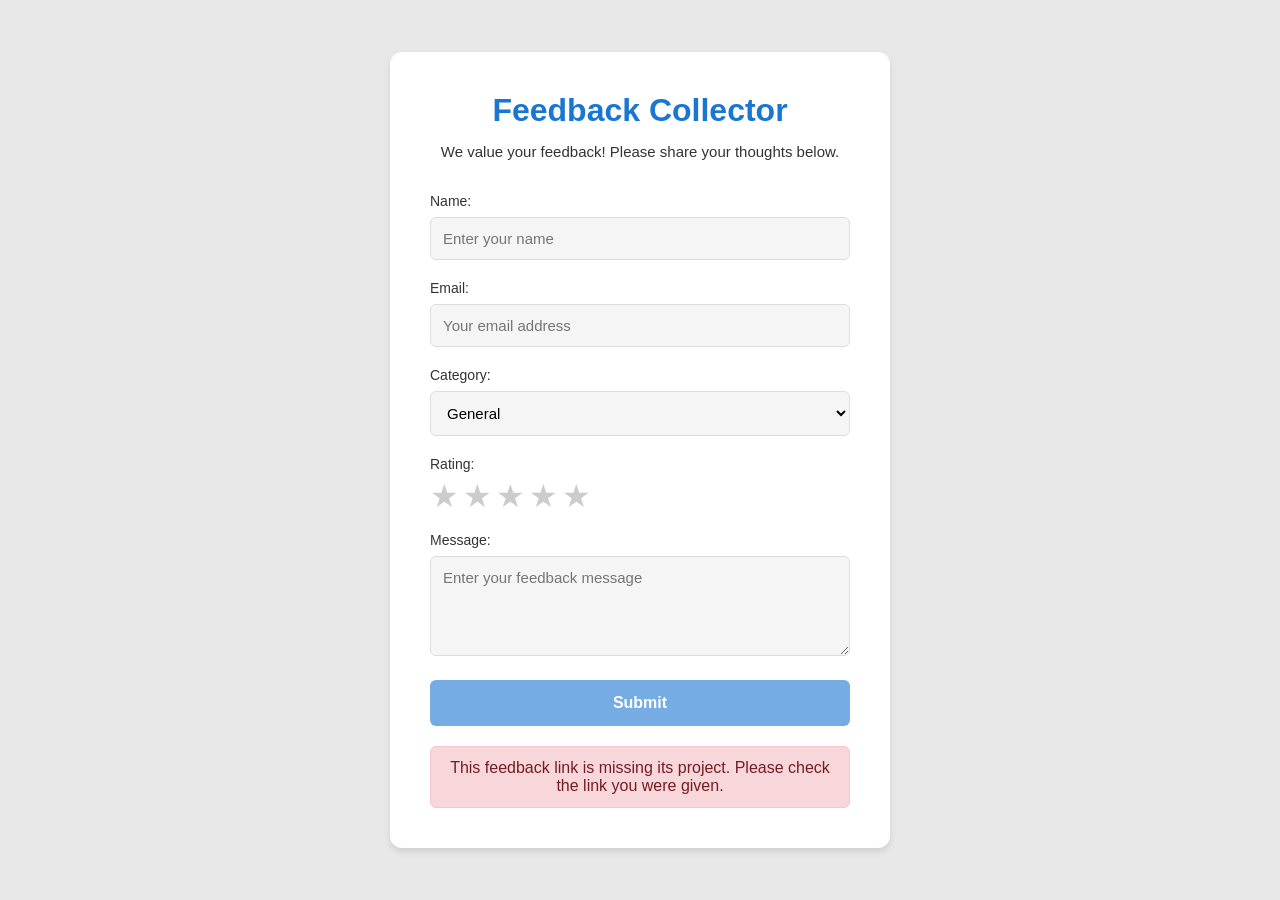
<file: frontend/index.html>
<!DOCTYPE html>
<html lang="en">
<head>
    <meta charset="UTF-8">
    <meta name="viewport" content="width=device-width, initial-scale=1.0">
    <title>Feedback Collector</title>
    <link rel="stylesheet" href="style.css">
</head>
<body>
    <div class="container">
        <h1>Feedback Collector</h1>
        <p class="subtitle">We value your feedback! Please share your thoughts below.</p>

        <form id="feedbackForm">
            <div class="form-group">
                <label for="name">Name:</label>
                <input type="text" id="name" required placeholder="Enter your name">
            </div>

            <div class="form-group">
                <label for="email">Email:</label>
                <input type="email" id="email" required placeholder="Your email address">
            </div>

            <div class="form-group">
                <label for="category">Category:</label>
                <select id="category">
                    <option value="general">General</option>
                    <option value="bug">Bug report</option>
                    <option value="feature">Feature request</option>
                    <option value="praise">Praise</option>
                    <option value="other">Other</option>
                </select>
            </div>

            <fieldset class="form-group">
                <legend>Rating:</legend>
                <div class="rating">
                    <input type="radio" id="rating5" name="rating" value="5" required>
                    <label for="rating5" title="5 stars">★</label>
                    <input type="radio" id="rating4" name="rating" value="4">
                    <label for="rating4" title="4 stars">★</label>
                    <input type="radio" id="rating3" name="rating" value="3">
                    <label for="rating3" title="3 stars">★</label>
                    <input type="radio" id="rating2" name="rating" value="2">
                    <label for="rating2" title="2 stars">★</label>
                    <input type="radio" id="rating1" name="rating" value="1">
                    <label for="rating1" title="1 star">★</label>
                </div>
            </fieldset>

            <div class="form-group">
                <label for="message">Message:</label>
                <textarea id="message" required placeholder="Enter your feedback message"></textarea>
            </div>

            <!-- Spam trap: hidden from people, but bots fill it in -->
            <div class="honeypot" aria-hidden="true">
                <label for="website">Website</label>
                <input type="text" id="website" name="website" tabindex="-1" autocomplete="off">
            </div>

            <button type="submit" id="submitBtn">
                <span id="btnText">Submit</span>
                <span id="btnLoader" class="loader hidden"></span>
            </button>
        </form>

        <div id="messageDiv" class="message"></div>
    </div>

    <script src="config.js"></script>
    <script src="app.js"></script>
</body>
</html>
</file>
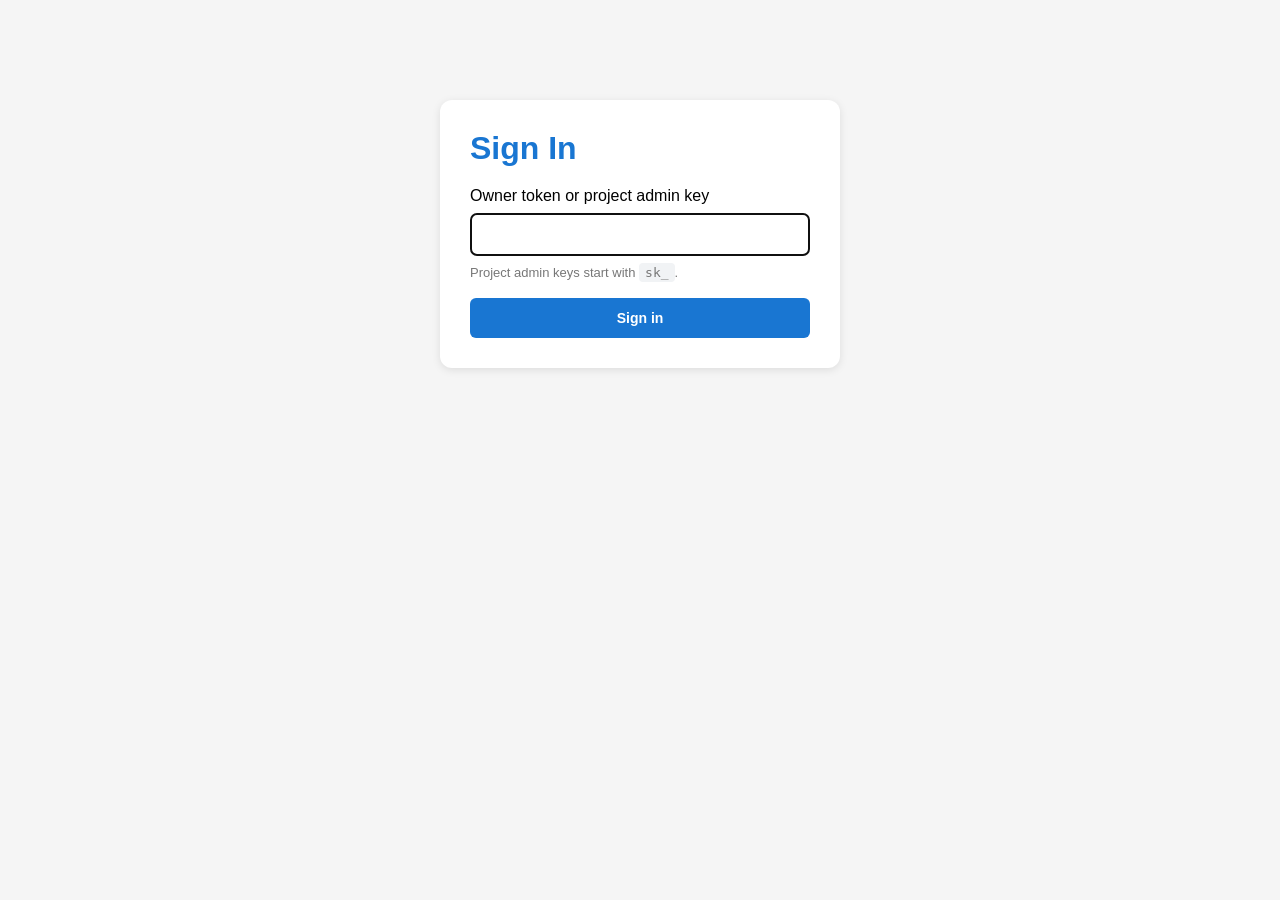
<file: frontend/admin.html>
<!DOCTYPE html>
<html lang="en">
<head>
    <meta charset="UTF-8">
    <meta name="viewport" content="width=device-width, initial-scale=1.0">
    <title>Feedback Admin Dashboard</title>
    <style>
        * {
            margin: 0;
            padding: 0;
            box-sizing: border-box;
        }

        body {
            font-family: -apple-system, BlinkMacSystemFont, 'Segoe UI', Roboto, Oxygen, Ubuntu, Cantarell, sans-serif;
            background-color: #f5f5f5;
            padding: 20px;
        }

        .header,
        .panel {
            background: white;
            padding: 30px;
            border-radius: 12px;
            box-shadow: 0 2px 8px rgba(0, 0, 0, 0.1);
            margin-bottom: 30px;
        }

        h1 {
            color: #1976d2;
            font-size: 32px;
            margin-bottom: 10px;
        }

        h2 {
            font-size: 18px;
            color: #333;
            margin-bottom: 15px;
        }

        .stats {
            display: flex;
            flex-wrap: wrap;
            gap: 20px;
            margin-top: 20px;
        }

        .stat-card {
            background: #e3f2fd;
            padding: 20px;
            border-radius: 8px;
            flex: 1;
            min-width: 140px;
        }

        .stat-number {
            font-size: 36px;
            font-weight: bold;
            color: #1976d2;
        }

        .stat-label {
            color: #666;
            margin-top: 5px;
        }

        .breakdown-row {
            display: grid;
            grid-template-columns: 50px 1fr 50px;
            align-items: center;
            gap: 10px;
            width: 100%;
            padding: 4px 0;
            background: none;
            color: #333;
            font-weight: normal;
            text-align: left;
        }

        .breakdown-row:hover {
            background: #f5f5f5;
        }

        .breakdown-row.active {
            background: #e3f2fd;
        }

        .bar-track {
            height: 12px;
            background: #eee;
            border-radius: 6px;
            overflow: hidden;
        }

        .bar-fill {
            height: 100%;
            background: #f5a623;
            border-radius: 6px;
        }

        .bar-count {
            text-align: right;
            color: #666;
        }

        .controls {
            display: flex;
            flex-wrap: wrap;
            gap: 10px;
            margin-bottom: 20px;
        }

        .filters {
            display: flex;
            flex-wrap: wrap;
            gap: 10px;
            margin-bottom: 10px;
        }

        .filters input,
        .filters select {
            padding: 10px 12px;
            border: 1px solid #ddd;
            border-radius: 6px;
            font-size: 14px;
            font-family: inherit;
            background: white;
        }

        .filters input {
            flex: 1;
            min-width: 200px;
        }

        .load-more {
            display: block;
            margin: 24px auto 0;
        }

        .result-count {
            color: #666;
            font-size: 14px;
            margin-bottom: 20px;
        }

        button {
            padding: 12px 24px;
            background-color: #1976d2;
            color: white;
            border: none;
            border-radius: 6px;
            font-size: 14px;
            font-weight: 600;
            cursor: pointer;
            transition: background-color 0.3s;
        }

        button:hover {
            background-color: #1565c0;
        }

        button:disabled {
            opacity: 0.6;
            cursor: not-allowed;
        }

        button.secondary {
            background: white;
            color: #1976d2;
            border: 1px solid #1976d2;
        }

        button.secondary:hover {
            background: #e3f2fd;
        }

        .feedback-grid {
            display: grid;
            grid-template-columns: repeat(auto-fill, minmax(min(350px, 100%), 1fr));
            gap: 20px;
        }

        .feedback-card {
            background: white;
            border-radius: 12px;
            padding: 20px;
            box-shadow: 0 2px 8px rgba(0, 0, 0, 0.1);
            transition: transform 0.2s, box-shadow 0.2s;
            display: flex;
            flex-direction: column;
        }

        .feedback-card:hover {
            transform: translateY(-5px);
            box-shadow: 0 4px 16px rgba(0, 0, 0, 0.15);
        }

        .feedback-card.resolved {
            opacity: 0.7;
        }

        .feedback-header {
            display: flex;
            justify-content: space-between;
            align-items: start;
            gap: 10px;
            margin-bottom: 10px;
        }

        .feedback-name {
            font-size: 18px;
            font-weight: 600;
            color: #333;
            overflow-wrap: anywhere;
        }

        .feedback-rating {
            background: #ffd700;
            padding: 4px 12px;
            border-radius: 20px;
            font-size: 14px;
            font-weight: bold;
            white-space: nowrap;
        }

        .badges {
            display: flex;
            gap: 6px;
            margin-bottom: 10px;
        }

        .badge {
            font-size: 12px;
            padding: 2px 10px;
            border-radius: 12px;
            background: #eee;
            color: #555;
        }

        .badge.status-new {
            background: #fff3cd;
            color: #856404;
        }

        .badge.status-resolved {
            background: #d4edda;
            color: #155724;
        }

        .feedback-email {
            color: #1976d2;
            font-size: 14px;
            margin-bottom: 15px;
            overflow-wrap: anywhere;
        }

        .feedback-message {
            color: #555;
            line-height: 1.6;
            margin-bottom: 15px;
            padding: 15px;
            background: #f9f9f9;
            border-radius: 8px;
            white-space: pre-wrap;
            overflow-wrap: anywhere;
        }

        .feedback-meta {
            display: flex;
            justify-content: space-between;
            align-items: center;
            gap: 10px;
            font-size: 12px;
            color: #999;
            padding-top: 15px;
            border-top: 1px solid #eee;
            /* Cards in a row share a height; keep the footer at the bottom */
            margin-top: auto;
        }

        .feedback-meta button {
            padding: 6px 12px;
            font-size: 12px;
        }

        .loading {
            text-align: center;
            padding: 60px;
            color: #666;
            font-size: 18px;
        }

        .spinner {
            border: 4px solid #f3f3f3;
            border-top: 4px solid #1976d2;
            border-radius: 50%;
            width: 40px;
            height: 40px;
            animation: spin 1s linear infinite;
            margin: 20px auto;
        }

        @keyframes spin {
            0% { transform: rotate(0deg); }
            100% { transform: rotate(360deg); }
        }

        .error {
            background: #f8d7da;
            color: #721c24;
            padding: 20px;
            border-radius: 8px;
            margin: 20px 0;
        }

        .empty-state {
            text-align: center;
            padding: 60px;
            color: #666;
            grid-column: 1 / -1;
        }

        .empty-state-icon {
            font-size: 64px;
            margin-bottom: 20px;
        }

        .login {
            max-width: 400px;
            margin: 80px auto;
            background: white;
            padding: 30px;
            border-radius: 12px;
            box-shadow: 0 2px 8px rgba(0, 0, 0, 0.1);
        }

        .login h1 {
            margin-bottom: 20px;
        }

        .login input {
            width: 100%;
            padding: 12px;
            border: 1px solid #ddd;
            border-radius: 6px;
            font-size: 15px;
            margin: 8px 0 15px;
        }

        .login button {
            width: 100%;
        }

        .login .muted {
            font-size: 13px;
            margin: -6px 0 18px;
        }

        .hidden {
            display: none !important;
        }

        @media (max-width: 600px) {
            body {
                padding: 16px;
            }

            .header,
            .panel {
                padding: 20px;
            }
        }

        .header-row {
            display: flex;
            justify-content: space-between;
            align-items: flex-start;
            gap: 16px;
            flex-wrap: wrap;
        }

        .muted {
            color: #777;
            font-weight: normal;
        }

        code {
            font-family: ui-monospace, SFMono-Regular, Consolas, monospace;
            font-size: 13px;
            background: #f1f3f5;
            padding: 2px 6px;
            border-radius: 4px;
            overflow-wrap: anywhere;
        }

        pre {
            background: #1e1e1e;
            color: #e6e6e6;
            padding: 14px;
            border-radius: 8px;
            white-space: pre-wrap;
            overflow-wrap: anywhere;
            margin: 8px 0;
        }

        pre code {
            background: none;
            color: inherit;
            padding: 0;
        }

        .stack label {
            display: block;
            font-weight: 600;
            color: #333;
            margin: 12px 0 6px;
        }

        .stack input[type="text"],
        .stack textarea,
        .settings textarea {
            width: 100%;
            padding: 10px 12px;
            border: 1px solid #ddd;
            border-radius: 6px;
            font-size: 14px;
            font-family: inherit;
        }

        .stack button {
            margin-top: 16px;
        }

        .stack label.checkbox,
        label.checkbox {
            display: flex;
            align-items: center;
            gap: 8px;
            font-weight: normal;
            margin: 12px 0;
        }

        .callout {
            margin-top: 20px;
            padding: 16px;
            border-radius: 8px;
            background: #fff8e1;
            border: 1px solid #ffe082;
        }

        .callout h3 {
            margin-bottom: 8px;
        }

        .callout p {
            margin: 8px 0;
        }

        details.panel summary {
            cursor: pointer;
            font-size: 18px;
            font-weight: 600;
            color: #333;
        }

        details.panel h3 {
            font-size: 16px;
            color: #333;
            margin: 24px 0 6px;
        }

        details.panel p {
            color: #555;
            line-height: 1.5;
        }

        .settings textarea {
            margin: 8px 0;
        }

        button.small {
            padding: 6px 12px;
            font-size: 13px;
        }

        button.danger {
            background: #c62828;
        }

        button.danger:hover {
            background: #b71c1c;
        }

        .link-btn {
            background: none;
            color: #1976d2;
            padding: 0;
            margin-bottom: 8px;
            font-weight: 600;
        }

        .link-btn:hover {
            background: none;
            text-decoration: underline;
        }

        .project-list {
            display: grid;
            grid-template-columns: repeat(auto-fill, minmax(min(300px, 100%), 1fr));
            gap: 20px;
        }

        .project-card {
            background: white;
            border-radius: 12px;
            padding: 20px;
            box-shadow: 0 2px 8px rgba(0, 0, 0, 0.1);
        }

        .project-card h3 {
            font-size: 18px;
            color: #333;
            margin-bottom: 8px;
            overflow-wrap: anywhere;
        }

        .project-card p {
            font-size: 14px;
            color: #666;
            margin-bottom: 6px;
        }

        .project-card button {
            margin-top: 10px;
        }

        .feedback-page {
            font-size: 12px;
            color: #777;
            margin-bottom: 10px;
            overflow-wrap: anywhere;
        }

        .feedback-page a {
            color: #1976d2;
        }

        .feedback-shot {
            display: block;
            margin-bottom: 12px;
        }

        .feedback-shot img {
            display: block;
            width: 100%;
            max-height: 180px;
            object-fit: cover;
            object-position: top;
            border: 1px solid #e0e0e0;
            border-radius: 8px;
            background: #f5f5f5;
        }

        .feedback-context {
            font-size: 13px;
            color: #555;
            margin-bottom: 12px;
        }

        .feedback-context summary {
            cursor: pointer;
            color: #444;
        }

        .feedback-context dl {
            display: grid;
            grid-template-columns: max-content 1fr;
            gap: 4px 12px;
            margin: 10px 0;
        }

        .feedback-context dt {
            font-weight: 600;
        }

        .feedback-context dd {
            overflow-wrap: anywhere;
        }

        .feedback-context .small {
            font-size: 12px;
            color: #888;
        }

        .context-heading {
            font-weight: 600;
            margin: 10px 0 6px;
        }

        .page-errors {
            padding-left: 20px;
        }

        .page-errors li {
            margin-bottom: 6px;
        }

        .page-errors code {
            color: #b71c1c;
            background: #fdecea;
        }
    </style>
</head>
<body>
    <form id="loginForm" class="login hidden">
        <h1>Sign In</h1>
        <label for="tokenInput">Owner token or project admin key</label>
        <input type="password" id="tokenInput" required autocomplete="current-password">
        <p class="muted">Project admin keys start with <code>sk_</code>.</p>
        <div id="loginError" class="error hidden"></div>
        <button type="submit">Sign in</button>
    </form>

    <!-- Owner only: every project, plus creating new ones -->
    <div id="projectsView" class="hidden">
        <div class="header">
            <div class="header-row">
                <div>
                    <h1>Projects</h1>
                    <p>Each project is one website, with its own widget, admin key, and dashboard.</p>
                </div>
                <button class="secondary sign-out-btn">Sign out</button>
            </div>
        </div>

        <div class="panel">
            <h2>Create a project</h2>
            <form id="createProjectForm" class="stack">
                <label for="newProjectName">Name</label>
                <input type="text" id="newProjectName" required maxlength="100" placeholder="e.g. Acme Inc website">

                <label for="newProjectOrigins">
                    Allowed websites <span class="muted">(one per line, e.g. https://www.acme.com; leave empty to allow any site)</span>
                </label>
                <textarea id="newProjectOrigins" rows="3" placeholder="https://www.acme.com"></textarea>

                <label class="checkbox"><input type="checkbox" id="newProjectNotify"> Email me new feedback for this project</label>

                <button type="submit" id="createProjectBtn">Create project</button>
            </form>
            <div id="newProjectResult" class="callout hidden"></div>
        </div>

        <div id="projectsError" class="error hidden"></div>
        <div id="projectList" class="project-list"></div>
    </div>

    <!-- One project's feedback (owner after picking a project, or a customer's key) -->
    <div id="dashboard" class="hidden">
        <div class="header">
            <div class="header-row">
                <div>
                    <button id="backToProjectsBtn" class="link-btn hidden">← All projects</button>
                    <h1 id="projectName">Feedback Dashboard</h1>
                    <p class="muted">Project ID: <code id="projectIdLabel"></code></p>
                </div>
            </div>
            <div class="stats">
                <div class="stat-card">
                    <div class="stat-number" id="totalCount">0</div>
                    <div class="stat-label">Total Feedbacks</div>
                </div>
                <div class="stat-card">
                    <div class="stat-number" id="avgRating">–</div>
                    <div class="stat-label">Average Rating</div>
                </div>
                <div class="stat-card">
                    <div class="stat-number" id="unresolvedCount">0</div>
                    <div class="stat-label">Unresolved</div>
                </div>
            </div>
        </div>

        <details class="panel" id="installPanel">
            <summary>Install &amp; settings</summary>

            <h3>Embed the widget</h3>
            <p>Paste this just before <code>&lt;/body&gt;</code> on every page where the feedback button should appear:</p>
            <div id="insecureWarning" class="callout hidden">
                <strong>This dashboard is open on an <code>http://</code> address,</strong> so the snippet below
                points to an insecure script that most websites (which use <code>https://</code>) will block.
                Open the dashboard at its <code>https://</code> address (the <code>WebsiteUrl</code> from your
                deployment) and copy the snippet from there.
            </div>
            <pre><code id="embedSnippet"></code></pre>
            <button id="copySnippetBtn" class="secondary small">Copy snippet</button>
            <p>
                <a id="previewLink" target="_blank" rel="noopener">Preview the widget on a test page</a>
            </p>

            <h3>Hosted feedback page</h3>
            <p>Or share this link, for example in emails:</p>
            <p><a id="hostedLink" target="_blank" rel="noopener"></a></p>

            <h3>Allowed websites</h3>
            <div class="settings">
                <p>Only these websites can send feedback through this project's widget. One per line, like
                    <code>https://www.example.com</code>. Leave empty to allow any site.</p>
                <textarea id="originsInput" rows="3" aria-label="Allowed websites"></textarea>
                <label class="checkbox owner-only hidden"><input type="checkbox" id="notifyInput"> Email me new feedback for this project</label>
                <button id="saveSettingsBtn">Save settings</button>
                <span id="settingsStatus" class="muted" role="status"></span>
            </div>

            <h3>Admin key</h3>
            <p>Rotating creates a new admin key and immediately disables the old one.</p>
            <button id="rotateKeyBtn" class="danger">Rotate admin key</button>
            <div id="rotateResult" class="callout hidden"></div>
        </details>

        <div class="panel">
            <h2>Rating breakdown</h2>
            <div id="ratingBreakdown"></div>
        </div>

        <div class="controls">
            <button id="refreshBtn">🔄 Refresh</button>
            <button id="exportBtn">📥 Export CSV</button>
            <button class="secondary sign-out-btn">Sign out</button>
        </div>

        <div class="filters">
            <input type="search" id="searchInput" placeholder="Search name, email, message, or page" aria-label="Search">
            <select id="ratingFilter" aria-label="Filter by rating">
                <option value="">All ratings</option>
                <option value="5">5 stars</option>
                <option value="4">4 stars</option>
                <option value="3">3 stars</option>
                <option value="2">2 stars</option>
                <option value="1">1 star</option>
                <option value="none">No rating</option>
            </select>
            <select id="categoryFilter" aria-label="Filter by category">
                <option value="">All categories</option>
                <option value="general">General</option>
                <option value="bug">Bug report</option>
                <option value="feature">Feature request</option>
                <option value="praise">Praise</option>
                <option value="other">Other</option>
            </select>
            <select id="statusFilter" aria-label="Filter by status">
                <option value="">All statuses</option>
                <option value="new">Unresolved</option>
                <option value="resolved">Resolved</option>
            </select>
        </div>
        <div id="resultCount" class="result-count"></div>

        <div id="loading" class="loading hidden">
            <div class="spinner"></div>
            Loading feedbacks...
        </div>

        <div id="error" class="error hidden"></div>

        <div id="feedbackGrid" class="feedback-grid"></div>
        <button id="loadMoreBtn" class="secondary load-more hidden">Load more</button>
    </div>

    <script src="config.js"></script>
    <script src="admin.js"></script>
</body>
</html>
</file>
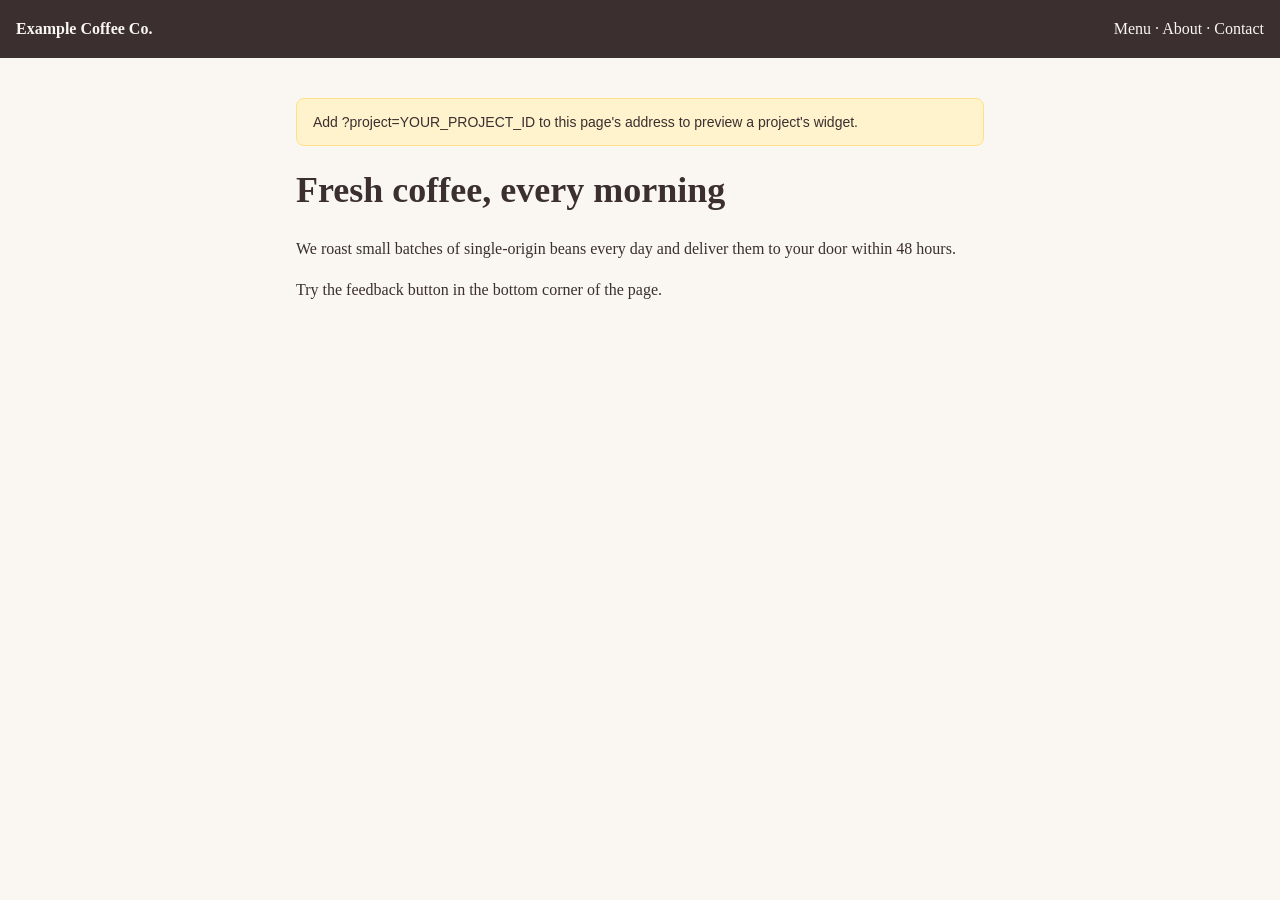
<file: frontend/demo.html>
<!DOCTYPE html>
<html lang="en">
<head>
    <meta charset="UTF-8">
    <meta name="viewport" content="width=device-width, initial-scale=1.0">
    <title>Widget Preview</title>
    <style>
        /* Deliberately aggressive page styles: the widget must look the same despite them */
        * { margin: 0; padding: 0; box-sizing: border-box; }
        body { font-family: Georgia, serif; background: #faf7f2; color: #3b2f2f; line-height: 1.6; }
        button { background: hotpink; font-size: 30px; }
        nav { background: #3b2f2f; color: #faf7f2; padding: 16px; display: flex; justify-content: space-between; }
        main { max-width: 720px; margin: 40px auto; padding: 0 16px; }
        h1 { font-size: 36px; margin-bottom: 16px; }
        p { margin-bottom: 16px; }
        .note { background: #fff3cd; border: 1px solid #ffe08a; padding: 12px 16px; border-radius: 8px; font-family: sans-serif; font-size: 14px; }
        code { background: #eee; padding: 1px 4px; border-radius: 3px; }
    </style>
</head>
<body>
    <nav><strong>Example Coffee Co.</strong><span>Menu · About · Contact</span></nav>
    <main>
        <p class="note" id="note">This is a preview page. The feedback button in the corner is the widget, exactly as it
            appears on a customer's site. Feedback sent from here is real and shows up in the dashboard.</p>
        <h1>Fresh coffee, every morning</h1>
        <p>We roast small batches of single-origin beans every day and deliver them to your door within 48 hours.</p>
        <p>Try the feedback button in the bottom corner of the page.</p>
    </main>

    <script src="config.js"></script>
    <script>
        // Load the widget the same way the embed snippet does, for the project in the URL
        (function () {
            const projectId = new URLSearchParams(location.search).get('project') || window.APP_CONFIG.defaultProjectId;
            if (!projectId) {
                document.getElementById('note').textContent =
                    'Add ?project=YOUR_PROJECT_ID to this page\'s address to preview a project\'s widget.';
                return;
            }
            const script = document.createElement('script');
            script.src = 'widget.js';
            script.async = true;
            script.dataset.project = projectId;
            script.dataset.api = window.APP_CONFIG.apiUrl;
            document.body.appendChild(script);
        })();
    </script>
</body>
</html>
</file>
<file: frontend/style.css>
* {
    margin: 0;
    padding: 0;
    box-sizing: border-box;
}

body {
    font-family: -apple-system, BlinkMacSystemFont, 'Segoe UI', Roboto, Oxygen, Ubuntu, Cantarell, sans-serif;
    background-color: #e8e8e8;
    min-height: 100vh;
    display: flex;
    align-items: center;
    justify-content: center;
    padding: 20px;
}

.container {
    background: white;
    border-radius: 12px;
    box-shadow: 0 4px 6px rgba(0, 0, 0, 0.1);
    padding: 40px;
    width: 100%;
    max-width: 500px;
}

h1 {
    color: #1976d2;
    font-size: 32px;
    font-weight: 600;
    text-align: center;
    margin-bottom: 12px;
}

.subtitle {
    color: #333;
    font-size: 15px;
    text-align: center;
    margin-bottom: 30px;
    line-height: 1.5;
}

.form-group {
    margin-bottom: 20px;
}

label {
    display: block;
    color: #333;
    font-weight: 500;
    margin-bottom: 8px;
    font-size: 14px;
}

input,
select,
textarea {
    width: 100%;
    padding: 12px;
    border: 1px solid #ddd;
    border-radius: 6px;
    font-size: 15px;
    font-family: inherit;
    background-color: #f5f5f5;
    transition: all 0.3s;
}

input:focus,
select:focus,
textarea:focus {
    outline: none;
    border-color: #1976d2;
    background-color: white;
}

textarea {
    resize: vertical;
    min-height: 100px;
}

/* Spam trap: moved off-screen rather than display:none so bots still see it */
.honeypot {
    position: absolute;
    left: -10000px;
    width: 1px;
    height: 1px;
    overflow: hidden;
}

fieldset {
    border: none;
}

legend {
    color: #333;
    font-weight: 500;
    margin-bottom: 8px;
    font-size: 14px;
}

/* Star rating: inputs are in reverse order (5 to 1) so the ~ selector
   can highlight the hovered/checked star and every star to its left */
.rating {
    display: flex;
    flex-direction: row-reverse;
    justify-content: flex-end;
    gap: 4px;
}

.rating input {
    position: absolute;
    width: 1px;
    height: 1px;
    opacity: 0;
}

.rating label {
    font-size: 32px;
    line-height: 1;
    color: #ccc;
    cursor: pointer;
    margin: 0;
    transition: color 0.2s;
}

.rating input:checked ~ label,
.rating label:hover,
.rating label:hover ~ label {
    color: #f5a623;
}

.rating input:focus-visible + label {
    outline: 2px solid #1976d2;
    outline-offset: 2px;
}

button {
    width: 100%;
    padding: 14px;
    background-color: #1976d2;
    color: white;
    border: none;
    border-radius: 6px;
    font-size: 16px;
    font-weight: 600;
    cursor: pointer;
    transition: background-color 0.3s;
}

button:hover:not(:disabled) {
    background-color: #1565c0;
}

button:disabled {
    opacity: 0.6;
    cursor: not-allowed;
}

.message {
    margin-top: 20px;
    padding: 12px;
    border-radius: 6px;
    text-align: center;
    font-weight: 500;
    display: none;
}

.message.show {
    display: block;
}

.message.success {
    background-color: #d4edda;
    color: #155724;
    border: 1px solid #c3e6cb;
}

.message.error {
    background-color: #f8d7da;
    color: #721c24;
    border: 1px solid #f5c6cb;
}

.loader {
    display: inline-block;
    width: 16px;
    height: 16px;
    border: 3px solid rgba(255, 255, 255, 0.3);
    border-top-color: white;
    border-radius: 50%;
    animation: spin 0.8s linear infinite;
    margin-left: 8px;
    vertical-align: middle;
}

@keyframes spin {
    to { transform: rotate(360deg); }
}

.hidden {
    display: none;
}
</file>
